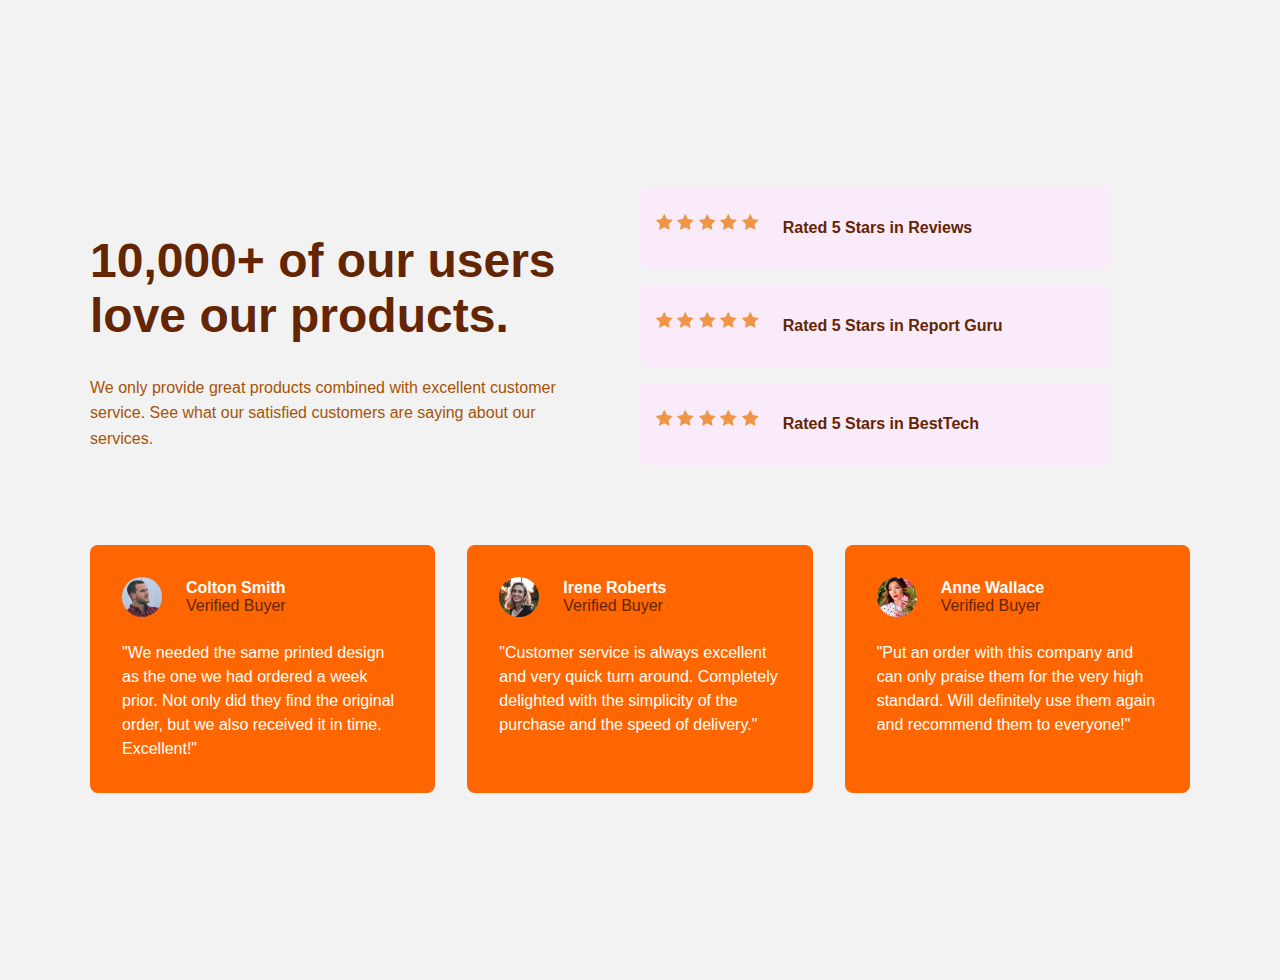
<file: CSS Battle Part 2/index.html>
<!DOCTYPE html>
<html lang="en">
<head>
    <meta charset="UTF-8">
    <meta name="viewport" content="width=device-width, initial-scale=1.0">
    <title>Social Proof Section</title>
    <link rel="stylesheet" href="style.css">
    <title>Social Proof Section</title> 
    <link rel="stylesheet" href="style.css">
</head>
<body>

    <main class="container">
        <header class="header">
            <div class="header__text">
                <h1>10,000+ of our users love our products.</h1>
                <p>We only provide great products combined with excellent customer service. See what our satisfied customers are saying about our services.</p>
            </div>
            <div class="header__ratings">
                <div class="rating">
                    <div class="rating__stars">
                        <img src="./images/icon-star.svg" alt="Star">
                        <img src="./images/icon-star.svg" alt="Star">
                        <img src="./images/icon-star.svg" alt="Star">
                        <img src="./images/icon-star.svg" alt="Star">
                        <img src="./images/icon-star.svg" alt="Star">
                    </div>
                    <p>Rated 5 Stars in Reviews</p>
                </div>
                <div class="rating">
                    <div class="rating__stars">
                        <img src="./images/icon-star.svg" alt="Star">
                        <img src="./images/icon-star.svg" alt="Star">
                        <img src="./images/icon-star.svg" alt="Star">
                        <img src="./images/icon-star.svg" alt="Star">
                        <img src="./images/icon-star.svg" alt="Star">
                    </div>
                    <p>Rated 5 Stars in Report Guru</p>
                </div>
                <div class="rating">
                    <div class="rating__stars">
                        <img src="./images/icon-star.svg" alt="Star">
                        <img src="./images/icon-star.svg" alt="Star">
                        <img src="./images/icon-star.svg" alt="Star">
                        <img src="./images/icon-star.svg" alt="Star">
                        <img src="./images/icon-star.svg" alt="Star">
                    </div>
                    <p>Rated 5 Stars in BestTech</p>
                </div>
            </div>
        </header>

        <section class="testimonials">
            <div class="card">
                <div class="card__author">
                    <img src="./images/image-colton.jpg" alt="Colton Smith" class="card__author-img">
                    <div class="card__author-info">
                        <h2>Colton Smith</h2>
                        <p>Verified Buyer</p>
                    </div>
                </div>
                <blockquote>"We needed the same printed design as the one we had ordered a week prior. Not only did they find the original order, but we also received it in time. Excellent!"</blockquote>
            </div>
            <div class="card">
                <div class="card__author">
                    <img src="./images/image-irene.jpg" alt="Irene Roberts" class="card__author-img">
                    <div class="card__author-info">
                        <h2>Irene Roberts</h2>
                        <p>Verified Buyer</p>
                    </div>
                </div>
                <blockquote>"Customer service is always excellent and very quick turn around. Completely delighted with the simplicity of the purchase and the speed of delivery."</blockquote>
            </div>
            <div class="card">
                <div class="card__author">
                    <img src="./images/image-anne.jpg" alt="Anne Wallace" class="card__author-img">
                    <div class="card__author-info">
                        <h2>Anne Wallace</h2>
                        <p>Verified Buyer</p>
                    </div>
                </div>
                <blockquote>"Put an order with this company and can only praise them for the very high standard. Will definitely use them again and recommend them to everyone!"</blockquote>
            </div>
        </section>
    </main>

</body>
</html>
</file>
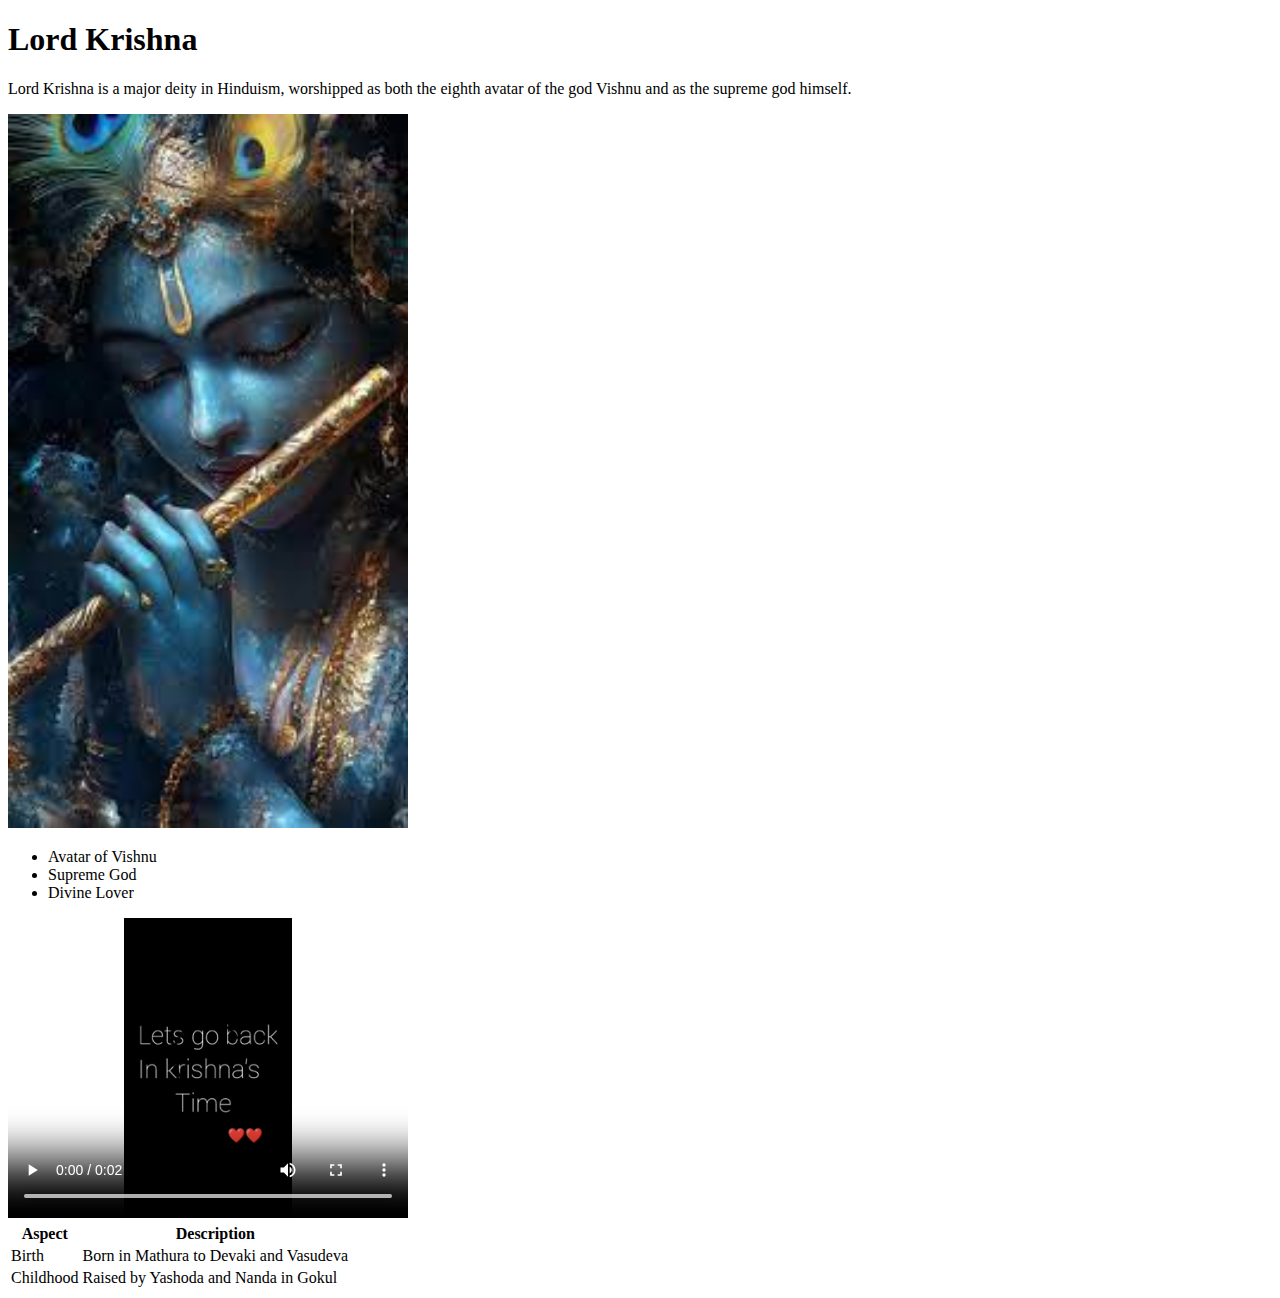
<file: HTML Basics/index.html>
<!DOCTYPE html>
<html lang="en">
<head>
    <meta charset="UTF-8">
    <meta name="viewport" content="width=device-width, initial-scale=1.0">
    <title>Document</title>
</head>
<body>
    <h1>Lord Krishna</h1>
    <p>Lord Krishna is a major deity in Hinduism, worshipped as both the eighth avatar of the god Vishnu and as the supreme god himself.</p>
    <img src="images.jpg" width="400" height="6*00" alt="Lord Krishna">
    <ul>
        <li>Avatar of Vishnu</li>
        <li>Supreme God</li>
        <li>Divine Lover</li>
    </ul>
    <video src="video.mp4" width="400" height="300" controls autoplay>
    </video>
    <table>
        <tr>
            <th>Aspect</th>
            <th>Description</th>
        </tr>
        <tr>
            <td>Birth</td>
            <td>Born in Mathura to Devaki and Vasudeva</td>
        </tr>
        <tr>
            <td>Childhood</td>
            <td>Raised by Yashoda and Nanda in Gokul</td>
        </tr>
    </table>
</body>
</html>
</file>
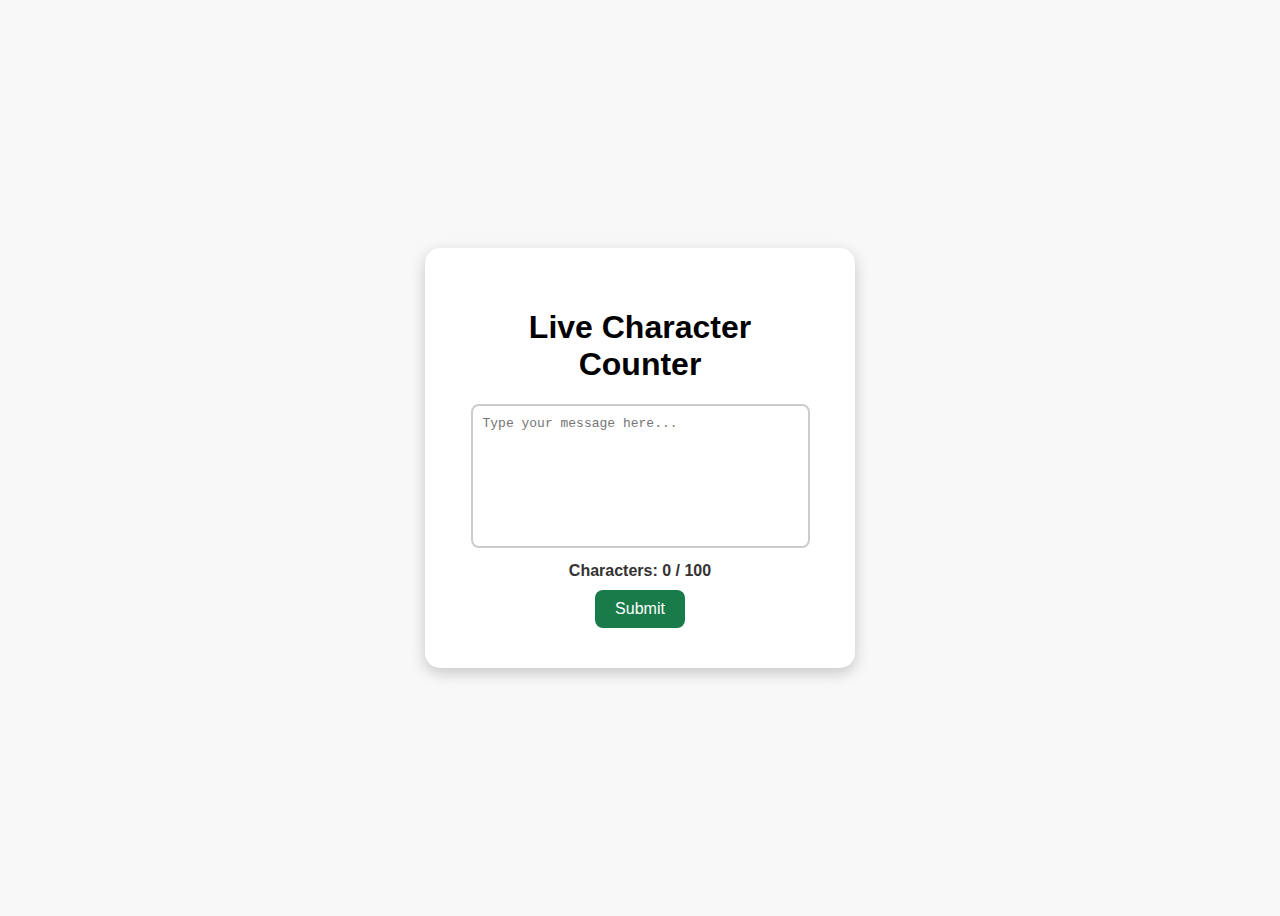
<file: JS Practice/Character Counter/index.html>
<!DOCTYPE html>
<html lang="en">
<head>
  <meta charset="UTF-8" />
  <meta name="viewport" content="width=device-width, initial-scale=1.0" />
  <title>Live Character Counter</title>
  <link rel="stylesheet" href="style.css" />
</head>
<body>
  <main class="container">
    <h1> Live Character Counter</h1>

    <textarea id="message" maxlength="100" placeholder="Type your message here..."></textarea>
    
    <p id="counter">Characters: 0 / 100</p>

    <button id="submitBtn">Submit</button>
  </main>

  <script src="script.js"></script>
</body>
</html>
</file>
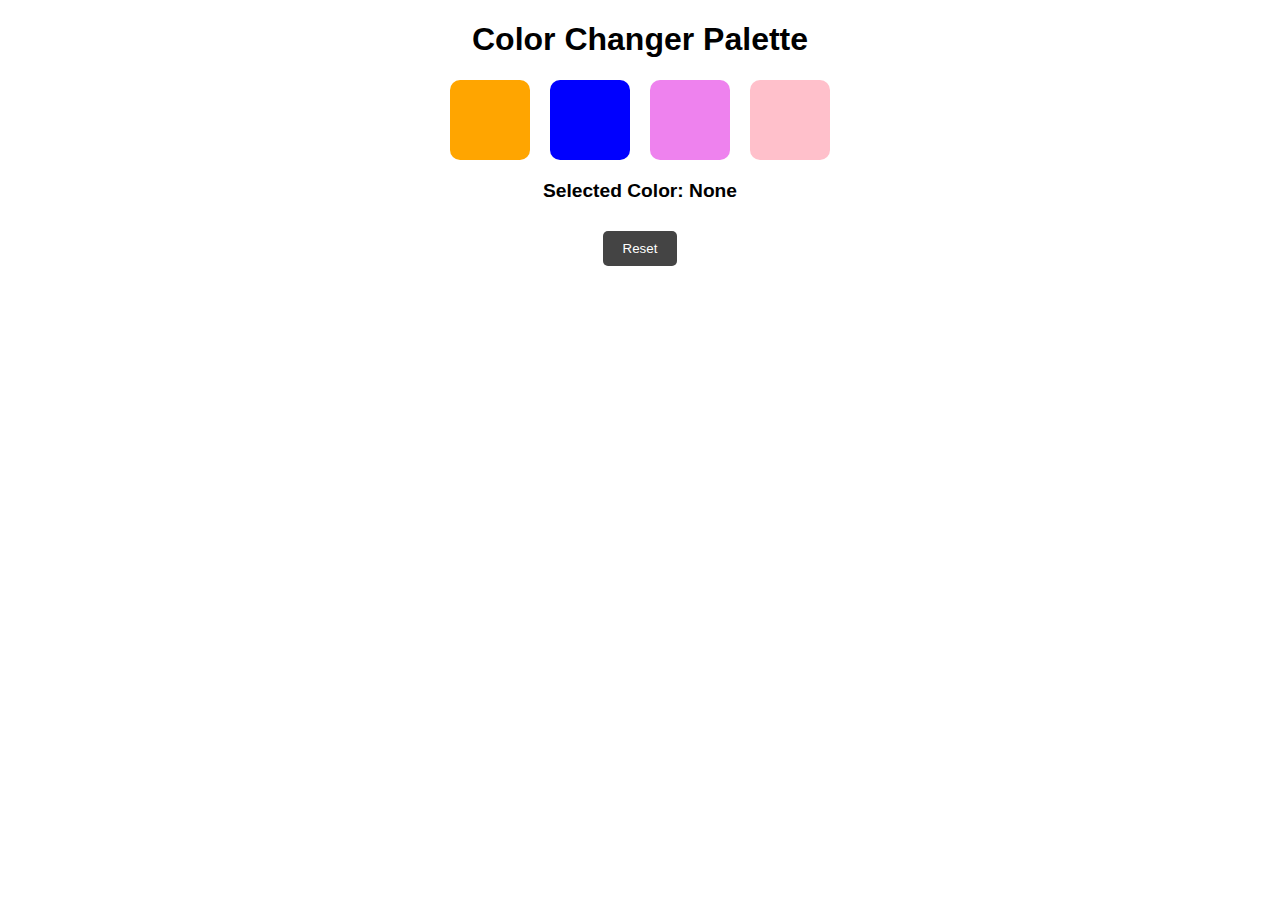
<file: JS Practice/Color Changer/index.html>
<!DOCTYPE html>
<html lang="en">
<head>
  <meta charset="UTF-8" />
  <meta name="viewport" content="width=device-width, initial-scale=1.0" />
  <title>Color Changer Palette</title>
  <link rel="stylesheet" href="style.css" />
</head>
<body>
  <h1> Color Changer Palette</h1>

  <div class="palette">
    <div class="color-box" id="orange" data-color="orange"></div>
    <div class="color-box" id="blue" data-color="blue"></div>
    <div class="color-box" id="violet" data-color="violet"></div>
    <div class="color-box" id="pink" data-color="pink"></div>
  </div>

  <p id="selectedColor">Selected Color: None</p>

  <button id="resetBtn">Reset</button>

  <script src="script.js"></script>
</body>
</html>
</file>
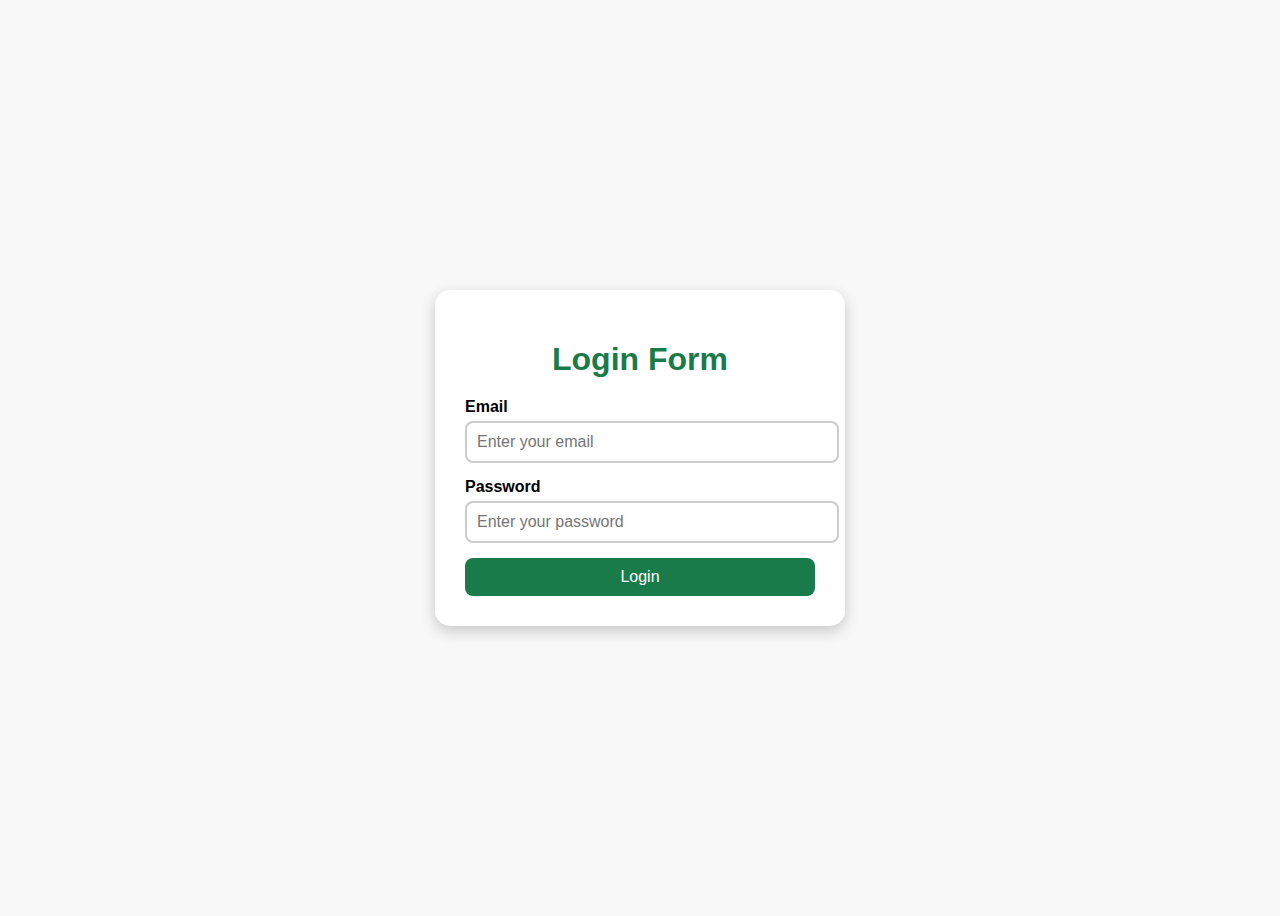
<file: JS Practice/Form Validator/index.html>
<!DOCTYPE html>
<html lang="en">
<head>
  <meta charset="UTF-8" />
  <meta name="viewport" content="width=device-width, initial-scale=1.0" />
  <title>Simple Form Validator</title>
  <link rel="stylesheet" href="style.css" />
</head>
<body>
  <main class="container">
    <h1> Login Form</h1>

    <form id="loginForm">
      <div class="form-control">
        <label for="email">Email</label>
        <input type="email" id="email" placeholder="Enter your email" />
        <small class="error-msg"></small>
      </div>

      <div class="form-control">
        <label for="password">Password</label>
        <input type="password" id="password" placeholder="Enter your password" />
        <small class="error-msg"></small>
      </div>

      <button type="submit">Login</button>
    </form>
  </main>

  <script src="script.js"></script>
</body>
</html>
</file>
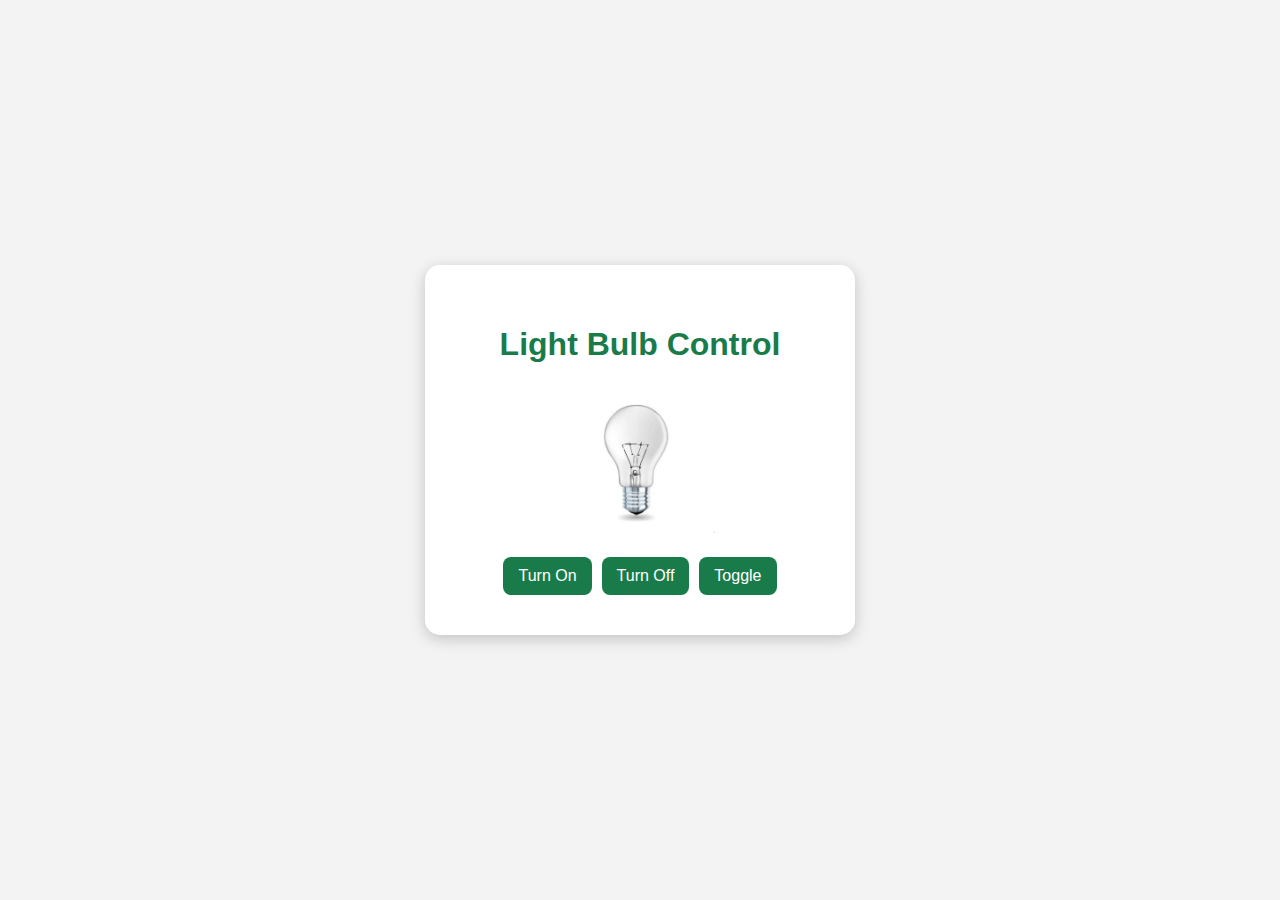
<file: JS Practice/Light Bulb/index.html>
<!DOCTYPE html>
<html lang="en">
<head>
  <meta charset="UTF-8" />
  <meta name="viewport" content="width=device-width, initial-scale=1.0" />
  <title>Light Bulb Switch</title>
  <link rel="stylesheet" href="style.css" />
</head>
<body>
  <main class="container">
    <h1> Light Bulb Control</h1>

    <img id="bulb" src="bulb_off.jpg" alt="Light Bulb" />

    <div class="buttons">
      <button id="onBtn">Turn On</button>
      <button id="offBtn">Turn Off</button>
      <button id="toggleBtn">Toggle</button>
    </div>
  </main>

  <script src="script.js"></script>
</body>
</html>
</file>
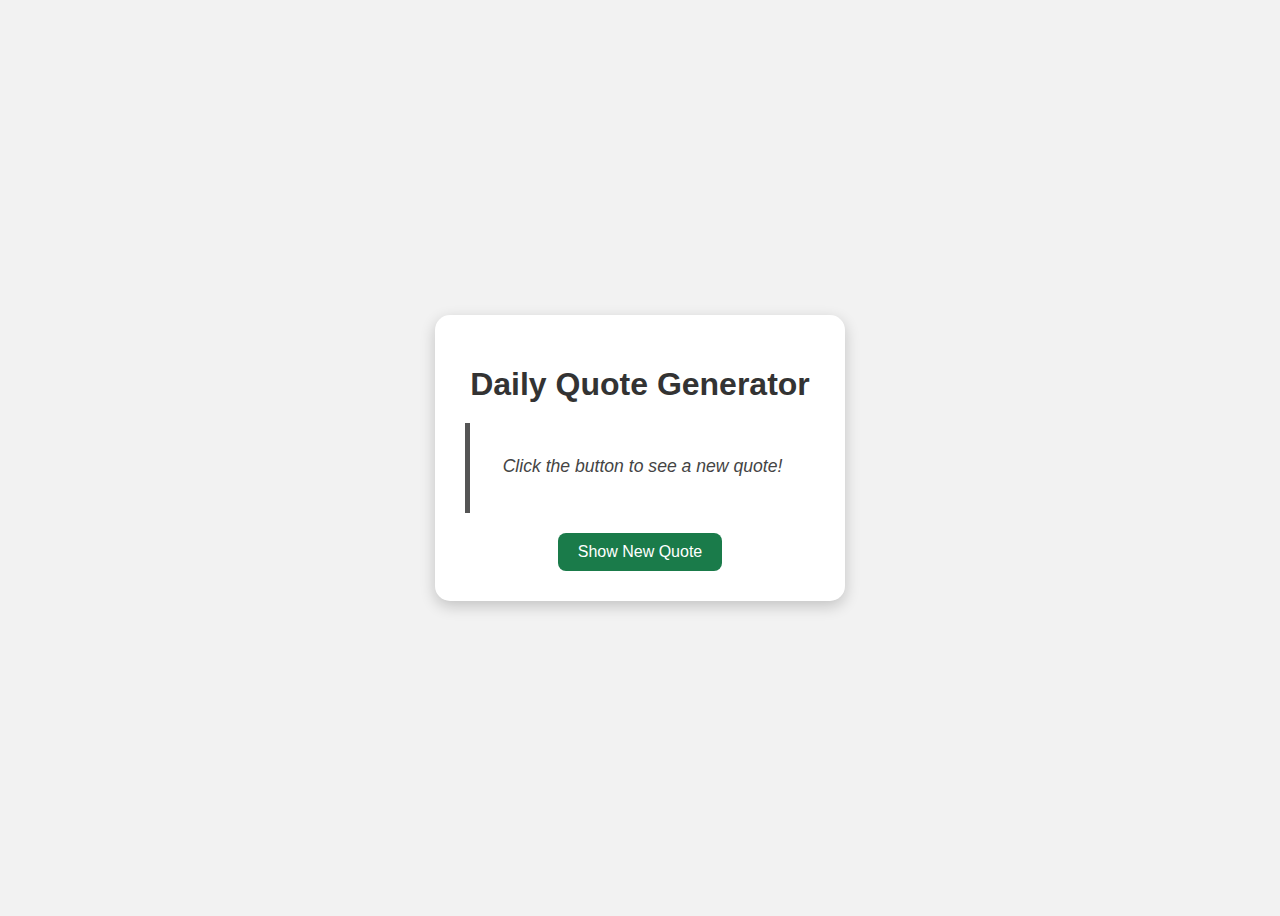
<file: JS Practice/Quote Generator/index.html>
<!DOCTYPE html>
<html lang="en">
<head>
  <meta charset="UTF-8" />
  <meta name="viewport" content="width=device-width, initial-scale=1.0" />
  <title>Daily Quote Generator</title>
  <link rel="stylesheet" href="style.css" />
</head>
<body>
  <main class="container">
    <h1> Daily Quote Generator</h1>

    <div id="quote-box">
      <p id="quote-text">Click the button to see a new quote!</p>
    </div>

    <button id="new-quote-btn">Show New Quote</button>
  </main>

  <script src="script.js"></script>
</body>
</html>
</file>
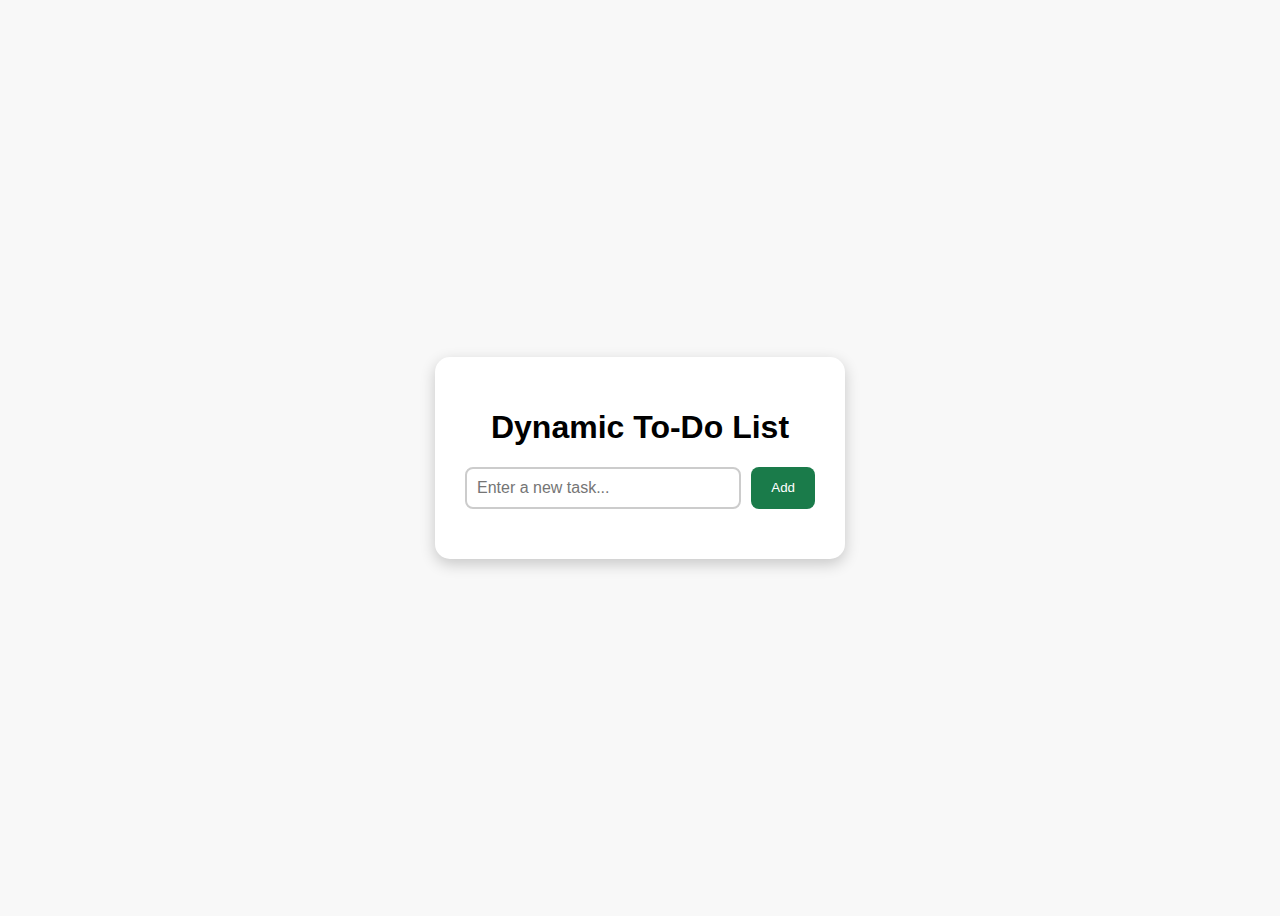
<file: JS Practice/To-Do List/index.html>
<!DOCTYPE html>
<html lang="en">
<head>
  <meta charset="UTF-8" />
  <meta name="viewport" content="width=device-width, initial-scale=1.0" />
  <title>Dynamic To-Do List</title>
  <link rel="stylesheet" href="style.css" />
</head>
<body>
  <main class="container">
    <h1> Dynamic To-Do List</h1>

    <div class="input-section">
      <input type="text" id="taskInput" placeholder="Enter a new task..." />
      <button id="addBtn">Add</button>
    </div>

    <ul id="taskList"></ul>
  </main>

  <script src="script.js"></script>
</body>
</html>
</file>
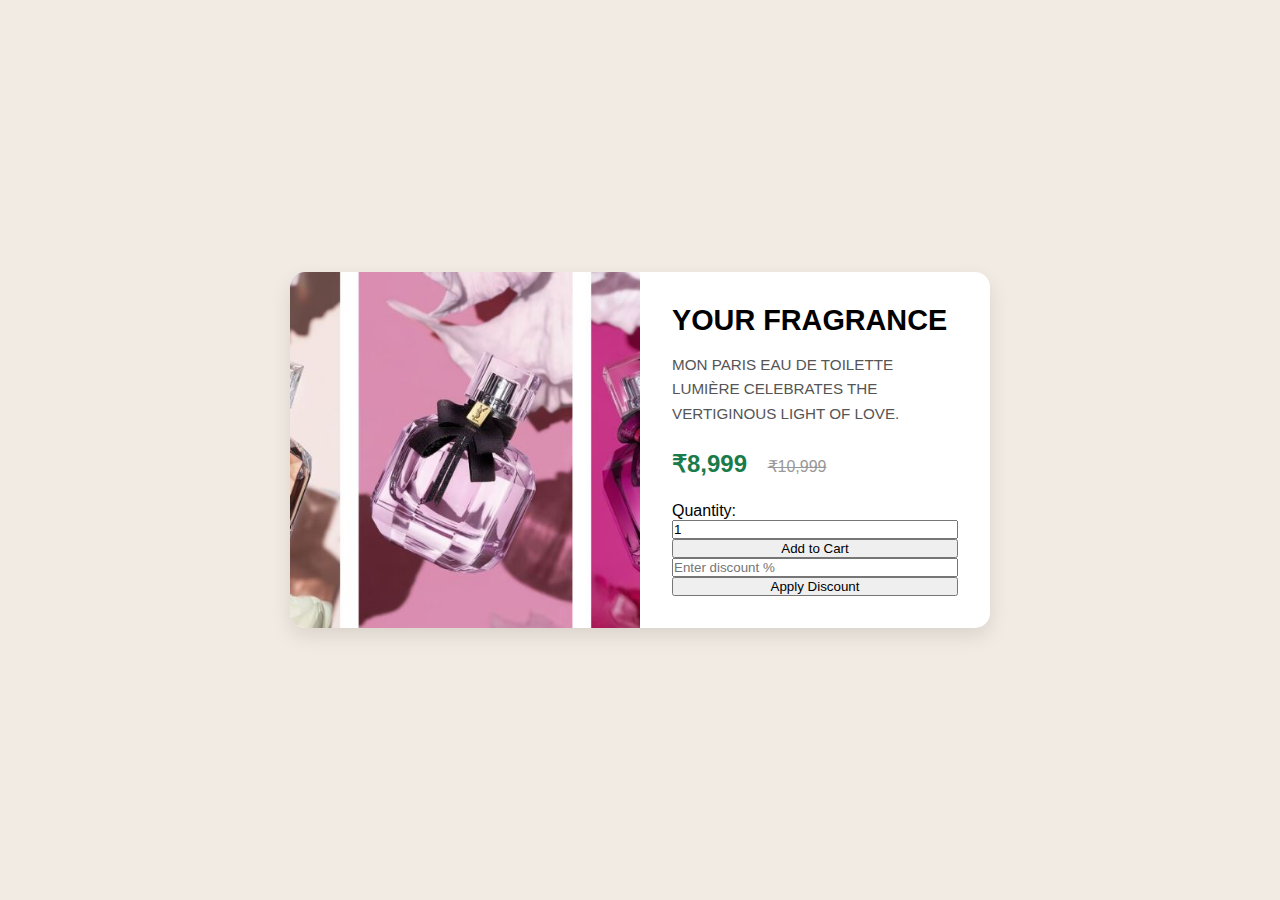
<file: CSS Battle Part 1/index_desktop.html>
<!DOCTYPE html>
<html lang="en">
<head>
  <meta charset="UTF-8" />
  <meta name="viewport" content="width=device-width, initial-scale=1.0" />
  <title>Product Preview Card (Desktop)</title>
  <link rel="stylesheet" href="style_desktop.css" />
</head>
<body>
  <main class="container">
    <article class="card">
      <div class="card__image">
        <img src="image_desktp.JPG" 
             alt="YOUR FRAGRANCE" />
      </div>

      <div class="card__content">
        <h2 class="product-title">YOUR FRAGRANCE</h2>
        <p class="product-description">
         MON PARIS EAU DE TOILETTE LUMIÈRE CELEBRATES THE VERTIGINOUS LIGHT OF LOVE.
        </p>

        <div class="card__pricing">
          <span class="price-current">₹8,999</span>
          <span class="price-original">₹10,999</span>
        </div>
        <label for="qty">Quantity:</label>
        <input id="qty" type="number" value="1" min="1" />
        <button class="add-to-cart">Add to Cart</button>
        <input id="discount" type="number" placeholder="Enter discount %" />
        <button id="apply-discount">Apply Discount</button>
      </div>
    </article>
  </main>
  <script src="script_desktop.js"></script>
</body>
</html>
</file>
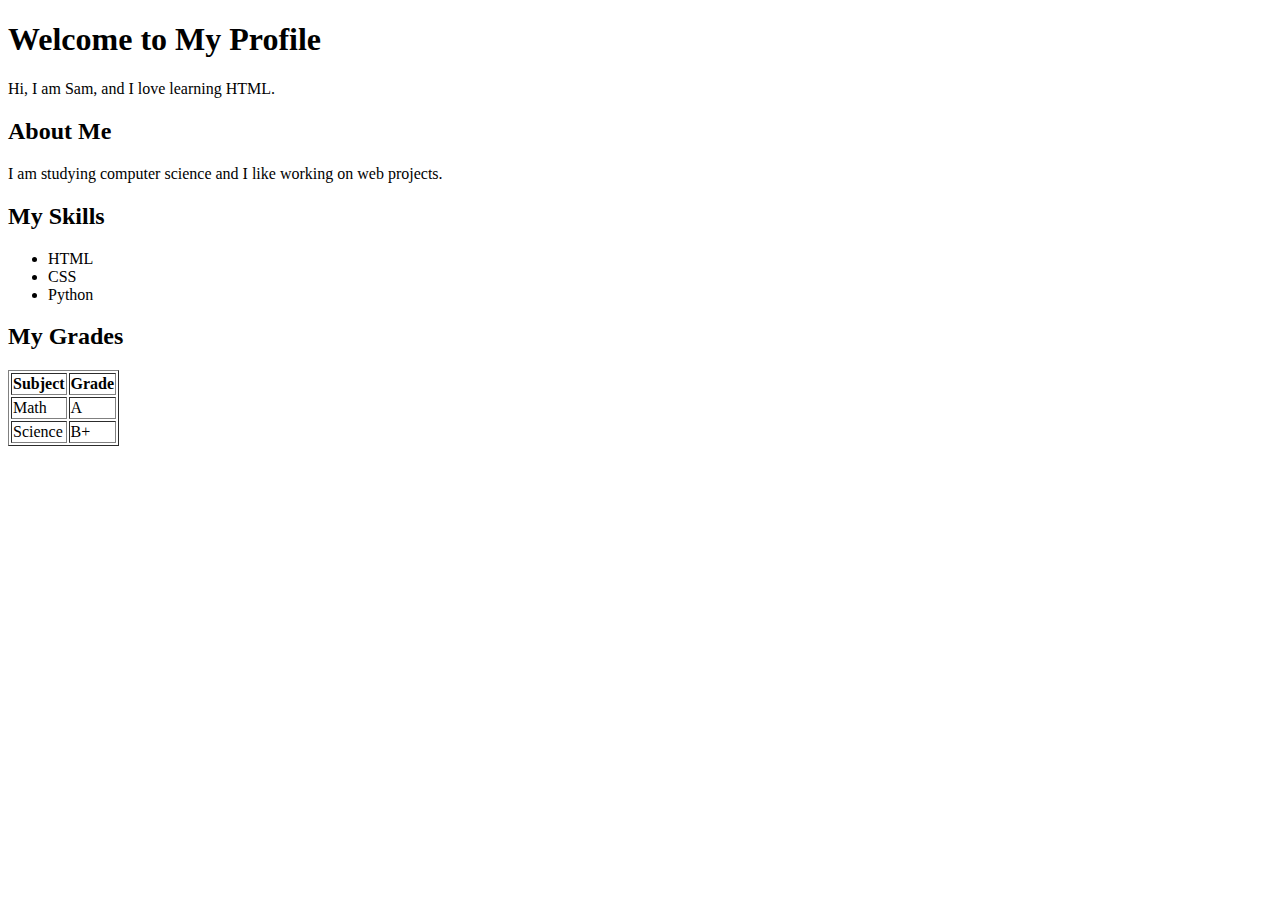
<file: Build HTML with zero Bugs/P1 Debugging the HTML Files/buggy-code-2.html>
<!DOCTYPE html>
<html lang="en">
<head>
  <meta charset="UTF-8">
  <meta name="viewport" content="width=device-width, initial-scale=1.0">
  <title>Student Profile</title>
</head>

<body>

<header>
  <h1>Welcome to My Profile</h1>
  <p>Hi, I am Sam, and I love learning HTML.</p>
</header>

<section id="about-me">
  <h2>About Me</h2>
  <p>I am studying computer science and I like working on web projects.</p>
</section>

<section id="skills">
  <h2>My Skills</h2>
  <ul>
    <li>HTML</li>
    <li>CSS</li>
    <li>Python</li>
  </ul>
</section>

<section id="grades">
  <h2>My Grades</h2>
  <table border="1">
    <tr>
      <th>Subject</th>
      <th>Grade</th>
    </tr>
    <tr>
      <td>Math</td>
      <td>A</td>
    </tr>
    <tr>
      <td>Science</td>
      <td>B+</td>
    </tr>
  </table>
</section>
</body>
</html>
</file>
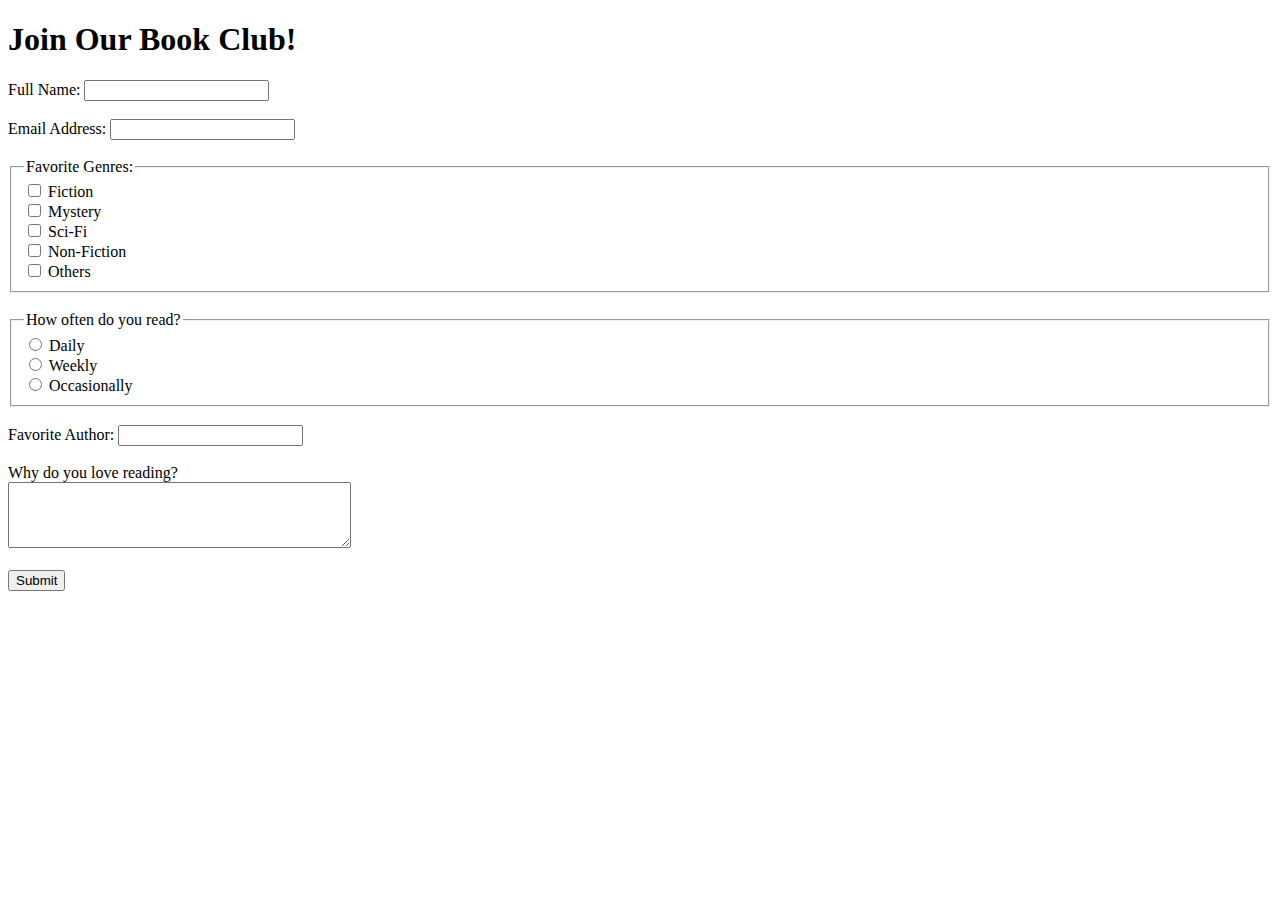
<file: Build HTML with zero Bugs/P2 Book Club Signup Form (only HTML)/book-club.html>
<!DOCTYPE html>
<html lang="en">
<head>
  <meta charset="UTF-8">
  <meta name="viewport" content="width=device-width, initial-scale=1.0">
  <title>Join Our Book Club</title>
</head>
<body>

  <h1>Join Our Book Club!</h1>

  <form action="#" method="post">
    
    <label for="fullname">Full Name:</label>
    <input type="text" id="fullname" name="fullname" required>
    <br><br>

    <label for="email">Email Address:</label>
    <input type="email" id="email" name="email" required>
    <br><br>

    <fieldset>
      <legend>Favorite Genres:</legend>
      <input type="checkbox" id="fiction" name="genre" value="Fiction">
      <label for="fiction">Fiction</label><br>

      <input type="checkbox" id="mystery" name="genre" value="Mystery">
      <label for="mystery">Mystery</label><br>

      <input type="checkbox" id="scifi" name="genre" value="Sci-Fi">
      <label for="scifi">Sci-Fi</label><br>

      <input type="checkbox" id="nonfiction" name="genre" value="Non-Fiction">
      <label for="nonfiction">Non-Fiction</label><br>

      <input type="checkbox" id="others" name="genre" value="Others">
      <label for="others">Others</label>
    </fieldset>
    <br>

    <fieldset>
      <legend>How often do you read?</legend>
      <input type="radio" id="daily" name="reading-frequency" value="Daily">
      <label for="daily">Daily</label><br>

      <input type="radio" id="weekly" name="reading-frequency" value="Weekly">
      <label for="weekly">Weekly</label><br>

      <input type="radio" id="occasionally" name="reading-frequency" value="Occasionally">
      <label for="occasionally">Occasionally</label>
    </fieldset>
    <br>

    <label for="author">Favorite Author:</label>
    <input type="text" id="author" name="author">
    <br><br>

    <label for="reason">Why do you love reading?</label><br>
    <textarea id="reason" name="reason" rows="4" cols="40"></textarea>
    <br><br>

    <button type="submit">Submit</button>

  </form>

</body>
</html>
</file>
<file: CSS Battle Part 2/style.css>
/* General Styling */
body {
    font-family: Arial, sans-serif;
    background-color: #f2f2f2;
    display: flex;
    justify-content: center;
    align-items: center;
    min-height: 100vh;
    padding: 2rem;
}

.container {
    max-width: 1100px;
    margin: 0 auto;
}

/* Header Section */
.header {
    display: flex;
    justify-content: space-between;
    align-items: center;
    margin-bottom: 4rem;
}

.header__text {
    flex-basis: 45%;
}

.header__text h1 {
    font-size: 3rem;
    color: #632502;
}

.header__text p {
    color: #a75306;
    line-height: 1.6;
}

.header__ratings {
    flex-basis: 50%;
}

.rating {
    background-color: #faebfa;
    color: #632502;
    font-weight: bold;
    padding: 1rem;
    margin-bottom: 1rem;
    border-radius: 8px;
    width: 80%;
}

.rating__stars {
    margin-bottom: 0.5rem;
}

/* This is a basic style, you might want to adjust it */
@media (min-width: 769px) {
    .rating {
        display: flex;
        align-items: center;
        gap: 1.5rem;
    }
}

/* Testimonials Section */
.testimonials {
    display: flex;
    justify-content: space-between;
    gap: 2rem;
}

.card {
    background-color: #ff6600;
    color: white;
    padding: 2rem;
    border-radius: 8px;
    flex-basis: 32%;
}

.card__author {
    display: flex;
    align-items: center;
    margin-bottom: 1.5rem;
}

.card__author-img {
    width: 40px;
    height: 40px;
    border-radius: 50%;
    margin-right: 1.5rem;
}
.card__author-info h2 {
    font-size: 1rem;
    margin: 0;
}

.card__author-info p {
    color: #632502;
    margin: 0;
}

blockquote {
    margin: 0;
    line-height: 1.5;
}

@media (max-width: 768px) {
    .header, .testimonials {
        flex-direction: column;
        text-align: center;
    }

    .rating {
        width: 100%;
        flex-direction: column;
        gap: 0.5rem;
    }
    .card__author {
        justify-content: center;
    }
}
</file>
<file: JS Practice/Character Counter/style.css>
body {
  font-family: "Poppins", sans-serif;
  background-color: #f8f8f8;
  display: flex;
  justify-content: center;
  align-items: center;
  height: 100vh;
}

.container {
  text-align: center;
  background: white;
  padding: 40px;
  border-radius: 15px;
  width: 350px;
  box-shadow: 0 5px 15px rgba(0, 0, 0, 0.2);
}

textarea {
  width: 90%;
  height: 120px;
  resize: none;
  padding: 10px;
  font-size: 1em;
  border-radius: 8px;
  border: 2px solid #ccc;
  outline: none;
  transition: border-color 0.2s;
}

textarea:focus {
  border-color: #1a7b4a;
}

#counter {
  font-weight: bold;
  margin: 10px 0;
  color: #333;
}

button {
  padding: 10px 20px;
  background-color: #1a7b4a;
  color: white;
  border: none;
  border-radius: 8px;
  cursor: pointer;
  font-size: 1em;
  transition: background-color 0.3s;
}

button:hover {
  background-color: #145c36;
}

button:disabled {
  background-color: #999;
  cursor: not-allowed;
}
</file>
<file: JS Practice/Color Changer/style.css>
body {
  text-align: center;
  font-family: Arial, sans-serif;
  transition: background-color 0.4s ease;
}

.palette {
  display: flex;
  justify-content: center;
  gap: 20px;
  margin: 20px;
}

.color-box {
  width: 80px;
  height: 80px;
  border-radius: 10px;
  cursor: pointer;
  transition: transform 0.2s;
}

.color-box:hover {
  transform: scale(1.1);
}

/* Each color */
#orange { background-color: orange; }
#blue { background-color: blue; }
#violet { background-color: violet; }
#pink { background-color: pink; }

#selectedColor {
  font-size: 1.2em;
  font-weight: bold;
}

button {
  padding: 10px 20px;
  background-color: #444;
  color: white;
  border: none;
  border-radius: 5px;
  cursor: pointer;
  margin-top: 10px;
}

button:hover {
  background-color: #222;
}
</file>
<file: JS Practice/Form Validator/style.css>
body {
  font-family: "Poppins", sans-serif;
  background-color: #f8f8f8;
  display: flex;
  justify-content: center;
  align-items: center;
  height: 100vh;
}

.container {
  background-color: white;
  padding: 30px;
  border-radius: 15px;
  box-shadow: 0 5px 15px rgba(0, 0, 0, 0.2);
  width: 350px;
  text-align: center;
}

h1 {
  margin-bottom: 20px;
  color: #1a7b4a;
}

form {
  display: flex;
  flex-direction: column;
  gap: 15px;
}

.form-control {
  text-align: left;
}

label {
  font-weight: bold;
  display: block;
  margin-bottom: 5px;
}

input {
  width: 100%;
  padding: 10px;
  border-radius: 8px;
  border: 2px solid #ccc;
  font-size: 1em;
  outline: none;
  transition: border-color 0.3s;
}

input:focus {
  border-color: #1a7b4a;
}

button {
  background-color: #1a7b4a;
  color: white;
  border: none;
  padding: 10px;
  border-radius: 8px;
  cursor: pointer;
  font-size: 1em;
  transition: background-color 0.3s;
}

button:hover {
  background-color: #145c36;
}

/* Error styles */
input.error {
  border-color: red;
}

.error-msg {
  color: red;
  font-size: 0.85em;
  height: 16px;
}
</file>
<file: JS Practice/Light Bulb/style.css>
body {
  font-family: "Poppins", sans-serif;
  background-color: #f3f3f3;
  display: flex;
  justify-content: center;
  align-items: center;
  height: 100vh;
  margin: 0;
}

.container {
  background: white;
  padding: 40px;
  border-radius: 15px;
  box-shadow: 0 4px 15px rgba(0, 0, 0, 0.2);
  text-align: center;
  width: 350px;
}

h1 {
  color: #1a7b4a;
  margin-bottom: 20px;
}

#bulb {
  width: 150px;
  height: auto;
  margin-bottom: 20px;
  transition: transform 0.3s ease-in-out;
}

#bulb.on {
  transform: scale(1.05);
}

.buttons {
  display: flex;
  justify-content: center;
  gap: 10px;
}

button {
  background-color: #1a7b4a;
  color: white;
  border: none;
  padding: 10px 15px;
  border-radius: 8px;
  cursor: pointer;
  font-size: 1em;
  transition: background-color 0.3s ease;
}

button:hover {
  background-color: #145c36;
}
</file>
<file: JS Practice/Quote Generator/style.css>
body {
  font-family: "Poppins", sans-serif;
  display: flex;
  justify-content: center;
  align-items: center;
  height: 100vh;
  background-color: #f2f2f2;
  transition: background-color 0.3s ease;
}

.container {
  text-align: center;
  background: white;
  padding: 30px;
  border-radius: 15px;
  box-shadow: 0 5px 15px rgba(0, 0, 0, 0.2);
  width: 350px;
}

h1 {
  color: #333;
  margin-bottom: 20px;
}

#quote-box {
  border-left: 5px solid #555;
  padding: 15px;
  font-size: 1.1em;
  font-style: italic;
  color: #444;
  margin-bottom: 20px;
  min-height: 60px;
}

button {
  padding: 10px 20px;
  background-color: #1a7b4a;
  color: white;
  border: none;
  border-radius: 8px;
  cursor: pointer;
  font-size: 1em;
  transition: background-color 0.3s;
}

button:hover {
  background-color: #145c36;
}
</file>
<file: JS Practice/To-Do List/style.css>
body {
  font-family: "Poppins", sans-serif;
  background-color: #f8f8f8;
  display: flex;
  justify-content: center;
  align-items: center;
  height: 100vh;
}

.container {
  text-align: center;
  background: white;
  padding: 30px;
  border-radius: 15px;
  width: 350px;
  box-shadow: 0 5px 15px rgba(0, 0, 0, 0.2);
}

.input-section {
  display: flex;
  justify-content: center;
  gap: 10px;
  margin-bottom: 20px;
}

input {
  padding: 10px;
  font-size: 1em;
  border-radius: 8px;
  border: 2px solid #ccc;
  flex: 1;
  outline: none;
}

button {
  padding: 10px 20px;
  background-color: #1a7b4a;
  color: white;
  border: none;
  border-radius: 8px;
  cursor: pointer;
  transition: background-color 0.3s;
}

button:hover {
  background-color: #145c36;
}

ul {
  list-style: none;
  padding: 0;
}

li {
  background-color: #f0f0f0;
  margin: 8px 0;
  padding: 10px;
  border-radius: 8px;
  display: flex;
  justify-content: space-between;
  align-items: center;
  transition: background-color 0.3s;
}

li.done {
  text-decoration: line-through;
  color: gray;
  background-color: #e0e0e0;
}

.remove-btn {
  background: none;
  border: none;
  font-size: 1.2em;
  color: red;
  cursor: pointer;
  transition: transform 0.2s;
}

.remove-btn:hover {
  transform: scale(1.2);
}
</file>
<file: CSS Battle Part 1/style_desktop.css>
* {
  box-sizing: border-box;
  margin: 0;
  padding: 0;
  font-family: "Poppins", sans-serif;
}

body {
  background-color: #f2ebe3;
  display: flex;
  justify-content: center;
  align-items: center;
  height: 100vh;
}

.container {
  display: flex;
  justify-content: center;
  align-items: center;
}

.card {
  display: flex;
  background-color: white;
  border-radius: 15px;
  overflow: hidden;
  max-width: 700px;
  box-shadow: 0 8px 20px rgba(0,0,0,0.1);
}

.card__image img {
  width: 350px;
  height: 100%;
  object-fit: cover;
}

.card__content {
  padding: 2rem;
  display: flex;
  flex-direction: column;
  justify-content: space-between;
}

.product-title {
  font-size: 1.8rem;
  font-weight: 700;
  margin-bottom: 1rem;
}

.product-description {
  font-size: 0.95rem;
  color: #555;
  line-height: 1.6;
  margin-bottom: 1.5rem;
}

.card__pricing {
  margin-bottom: 1.5rem;
}

.price-current {
  color: #1a7b4a;
  font-size: 1.5rem;
  font-weight: bold;
  margin-right: 1rem;
}

.price-original {
  text-decoration: line-through;
  color: #999;
}

.btn {
  background-color: #1a7b4a;
  color: white;
  border: none;
  padding: 0.9rem 1rem;
  font-size: 1rem;
  border-radius: 8px;
  cursor: pointer;
  display: flex;
  align-items: center;
  justify-content: center;
  gap: 0.5rem;
}
.card {
    flex-direction: column;
    max-width: 350px;
  }

.btn:hover {
  background-color: #146638;
}
@media (min-width: 768px) {
  .card {
    flex-direction: row;
    max-width: 700px;
}
}
</file>
